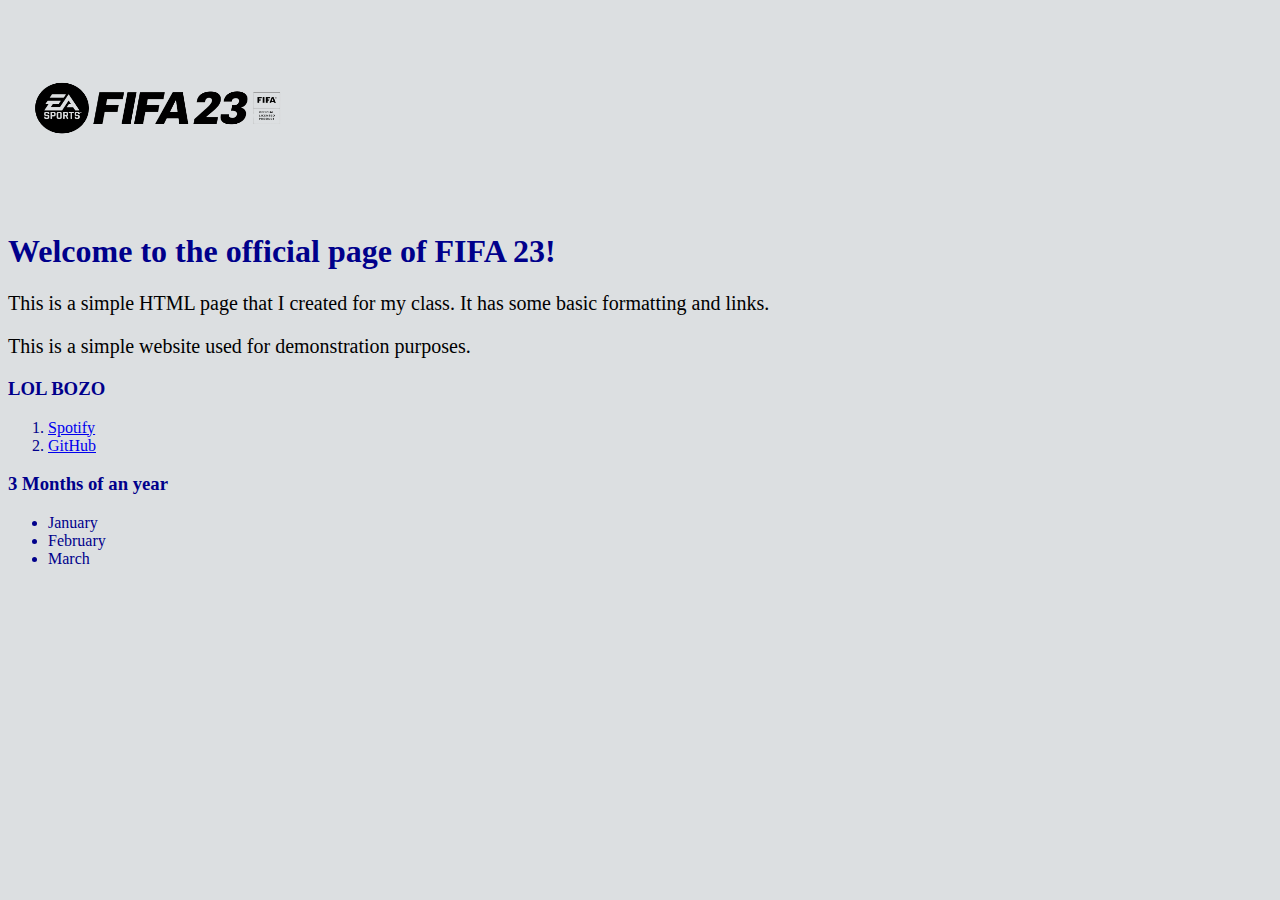
<file: Web Scraping/index.html>
<!DOCTYPE html>
    <head>
        <title>SEO</title>
        <link rel="stylesheet" href="style.css">
    </head>
    <body style="background-color: #dcdfe1">    
        <a href="https://www.ea.com/games/fifa/fifa-23"target="_blank"><img src="img\fifa24.png" width="300" height="200" ></a>
        <h1>Welcome to the official page of FIFA 23!</h1>
            <p >This is a simple HTML page that I created for my class.  It has some basic formatting and links.</p>
            <p >This is a simple website used for demonstration purposes.</p>
            <div>
                <h3 class="headings">LOL BOZO</h3>
            </div>
            <ol>
                <li><a href="https://open.spotify.com"target="_blank">Spotify</a></li>
                <li><a href="https://github.com"target="_blank">GitHub</a></li>
            </ol>
            <h3>3 Months of an year</h3>
            <ul class="month">
                <li>January</li>
                <li>February</li>
                <li>March</li>
              </ul>
        </body>

</html>
</file>
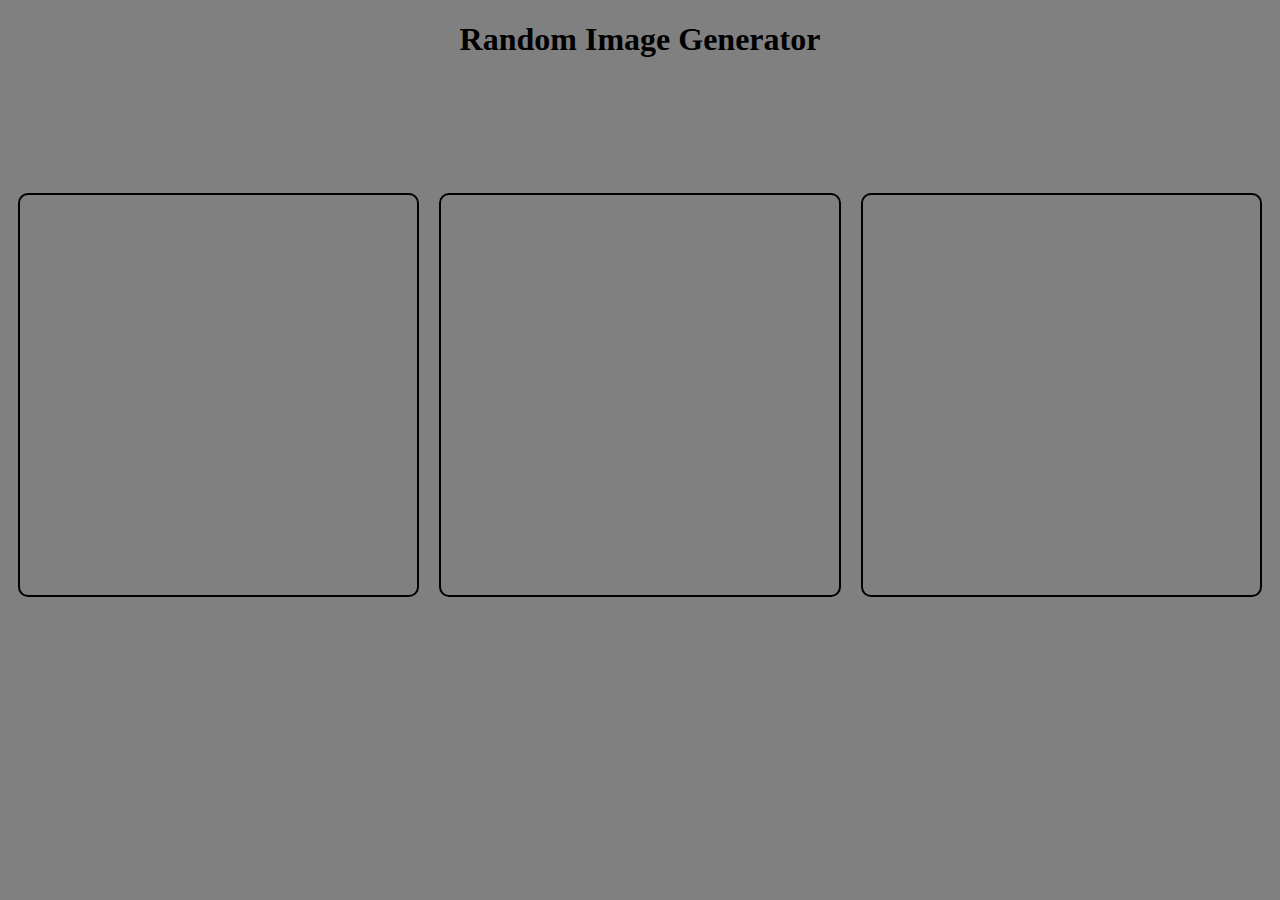
<file: Day5/bg(23).html>
<!DOCTYPE html>
<head>
    <title>BG</title>
    <link rel="stylesheet" href="bg.css">
</head>
<body>
    <h1>Random Image Generator</h1>
    <div class="alldiv">
    <div class="div1">
    </div>
    <div class="div2">
    </div>
    <div class="div3">
    </div>
    </div>  
</body>
</html>
</file>
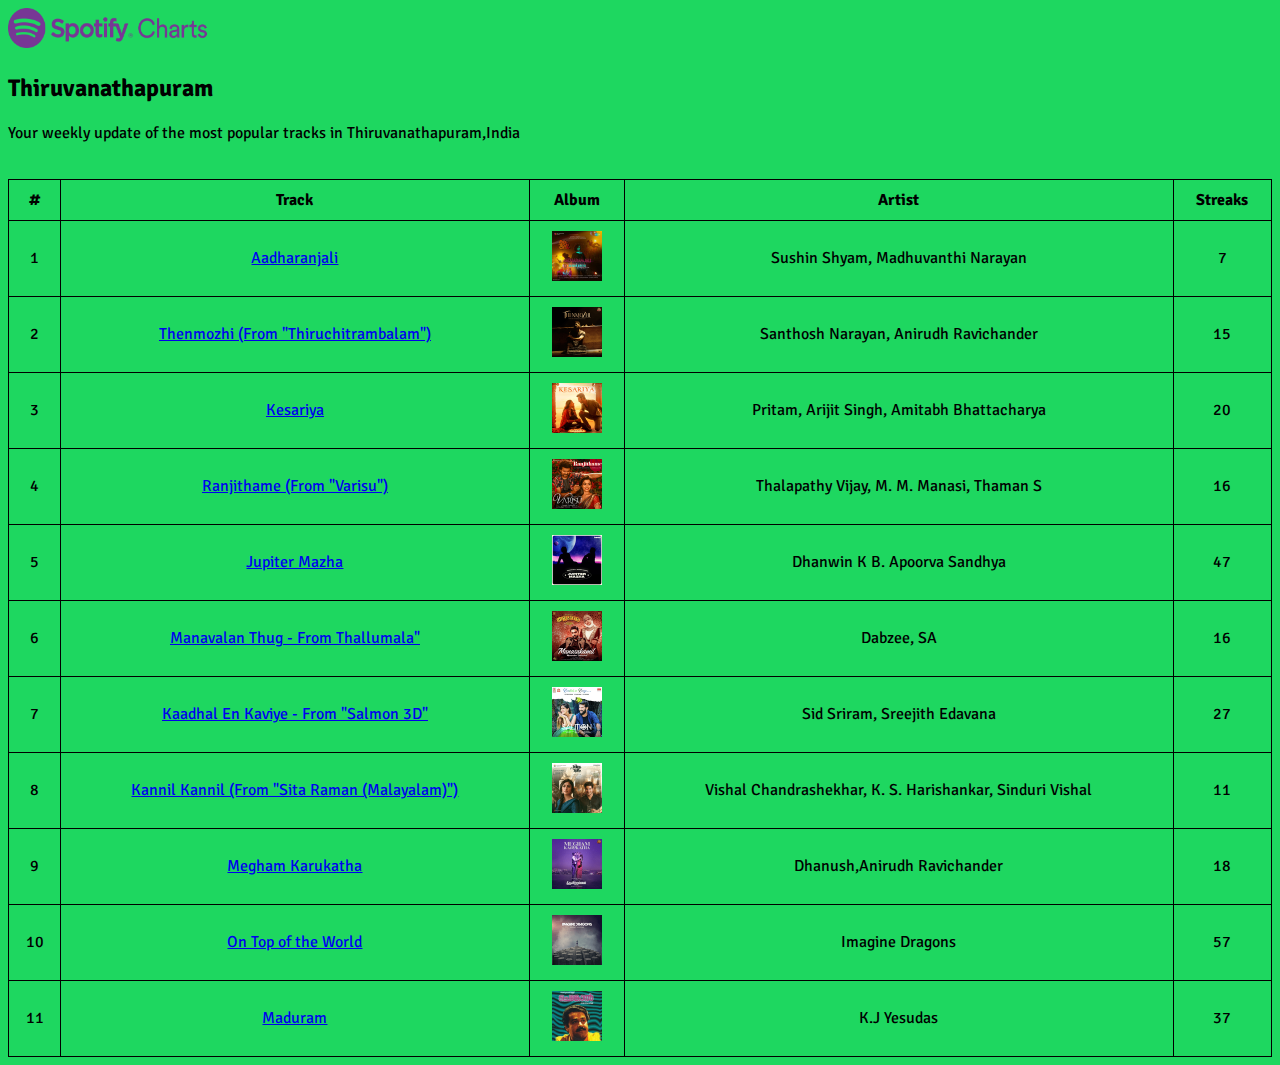
<file: Day5/spotify(25).html>
<!DOCTYPE html>
<html>
<head>
  <title>Spotify Charts</title>
  <link rel="stylesheet" href="sp.css">
  <link rel="preconnect" href="https://fonts.googleapis.com">
<link rel="preconnect" href="https://fonts.gstatic.com" crossorigin>
<link href="https://fonts.googleapis.com/css2?family=Poppins:wght@100;200;300;400;600;700&family=Roboto:ital,wght@1,100&family=Signika&display=swap" rel="stylesheet">
</head>
<body>
<a href="https://charts.spotify.com/home" target="_blank"><img src="images/logo.png"alt="spotify charts" width="200" height="40"></a>
<br>
<h2>Thiruvanathapuram</h2>
<p>Your weekly update of the most popular tracks in Thiruvanathapuram,India</p>
<br>
  <table>
    <thead>
      <tr>
        <th>#</th>
        <th>Track</th>
        <th>Album</th>
        <th>Artist</th>
        <th>Streaks</th>
      </tr>
    </thead>
    
    <tbody>
      <tr>
        <td>1</td>
        <td><a href="https://open.spotify.com/track/1h819b9tDPeqf9oKltPQ2Q" target="_blank">Aadharanjali</a></td>
        <td><a href="https://open.spotify.com/track/1h819b9tDPeqf9oKltPQ2Q?si=966f54140f5b4ae6" target="_blank"><img src="images/1.jpg" alt="romanjam"></a></td>
        <td>Sushin Shyam, Madhuvanthi Narayan</td>
        <td>7</td>
      </tr>
      
      <tr>
        <td>2</td>
        <td><a href="https://open.spotify.com/track/1Nr46gjiP50uPsz30gYhAd" target="_blank">Thenmozhi (From "Thiruchitrambalam")</a></td>
        <td><a href="https://open.spotify.com/track/6VBhH7CyP56BXjp8VsDFPZ?si=996f1adbcde3407f" target="_blank"><img src="images/2.png" alt="q"></a></td>
        <td>Santhosh Narayan, Anirudh Ravichander</td>
        <td>15</td>
      </tr>
      
      <tr>
        <td>3</td>
        <td><a href="https://open.spotify.com/track/6VBhH7CyP56BXjp8VsDFPZ" target="_blank">Kesariya</a></td>
        <td><a href="https://open.spotify.com/album/2rb5MvYTmGJLkold51zgxr?si=7a5f88b733944331" target="_blank"><img src="images/3.png" alt="q"></a></td>  
        <td>Pritam, Arijit Singh, Amitabh Bhattacharya</td>
        <td>20</td>
      </tr>
      
      <tr>
        <td>4</td>
        <td><a href="https://open.spotify.com/track/1LbBOhicFmu7ktJqIHCELt" target="_blank">Ranjithame (From "Varisu")</a></td>
        <td><a href="https://open.spotify.com/track/1LbBOhicFmu7ktJqIHCELt?si=4b71dc99c2424ac0" target="_blank"><img src="images/4.png" alt="q"></a></td>
        <td>Thalapathy Vijay, M. M. Manasi, Thaman S</td>
        <td>16</td>
      </tr>
      
      <tr>
        <td>5</td>  
        <td><a href="https://open.spotify.com/track/4Rvo7kWVZJCst0cOS7Md3p" target="_blank">Jupiter Mazha</a></td>
        <td><a href="https://open.spotify.com/track/4Rvo7kWVZJCst0cOS7Md3p?si=f410ca94d9a94d7e" target="_blank"><img src="images/5.png" alt="q"></a></td>
        <td>Dhanwin K B. Apoorva Sandhya</td>
        <td>47</td>
      </tr>
      
      <tr>
        <td>6</td>
        <td><a href="https://open.spotify.com/track/0MHiYjjcHNYM9KURa6NveF" target="_blank">Manavalan Thug - From Thallumala"</a></td>
        <td><a href="https://open.spotify.com/track/0MHiYjjcHNYM9KURa6NveF?si=33fc019391a4410e" target="_blank"><img src="images/6.png" alt="q"></a></td>
        <td>Dabzee, SA</td>
        <td>16</td>
      </tr>
      
      <tr>
        <td>7</td>
        <td><a href="https://open.spotify.com/track/6XYQvYJzHjK5150Vl7NKfJ" target="_blank">Kaadhal En Kaviye - From "Salmon 3D"</a></td>
        <td><a href="https://open.spotify.com/track/6XYQvYJzHjK5150Vl7NKfJ?si=427fc5d755ff4d76" target="_blank"><img src="images/7.png" alt="q"></a></td>
        <td>Sid Sriram, Sreejith Edavana</td>
        <td>27</td>
      </tr>
      
      <tr>
        <td>8</td>
        <td><a href="https://open.spotify.com/track/63vWEUXhpgghscp9FgvCMG" target="_blank">Kannil Kannil (From "Sita Raman (Malayalam)")</a></td>
        <td><a href="https://open.spotify.com/track/63vWEUXhpgghscp9FgvCMG?si=c1ea704c3a2e4502" target="_blank"><img src="images/8.png" alt="q"></a></td>
        <td>Vishal Chandrashekhar, K. S. Harishankar, Sinduri Vishal</td>
        <td>11</td>
      </tr>
      
      <tr>
        <td>9</td>
        <td><a href="https://open.spotify.com/track/6TQS7URegxmcb8tTNpoXzi" target="_blank">Megham Karukatha</a></td>
        <td><a href="https://open.spotify.com/track/6TQS7URegxmcb8tTNpoXzi?si=62e12739492f423f" target="_blank"><img src="images/9.png" alt="q"></a></td>
        <td>Dhanush,Anirudh Ravichander</td>
        <td>18</td>
      </tr>
      
      <tr>
        <td>10</td>
        <td><a href="https://open.spotify.com/track/213x4gsFDm04hSqIUkg88w" target="_blank">On Top of the World</a></td>
        <td><a href="https://open.spotify.com/track/213x4gsFDm04hSqIUkg88w?si=03cde7a5617744d1" target="_blank"><img src="images/10.png" alt="q"></a></td>
        <td>Imagine Dragons</td>
        <td>57</td>
      </tr>
      
      <tr>
        <td>11</td>
        <td><a href="https://open.spotify.com/track/0u9WM3lzcOy6EWzdmCRMH5" target="_blank">Maduram</a></td>
        <td><a href="https://open.spotify.com/track/0u9WM3lzcOy6EWzdmCRMH5?si=208c07badf8b4ce2" target="_blank"><img src="images/11.png" alt="q"></a></td>
        <td>K.J Yesudas</td>
        <td>37</td>
      </tr>
    </tbody>
  </table>
</body>
</html>
</file>
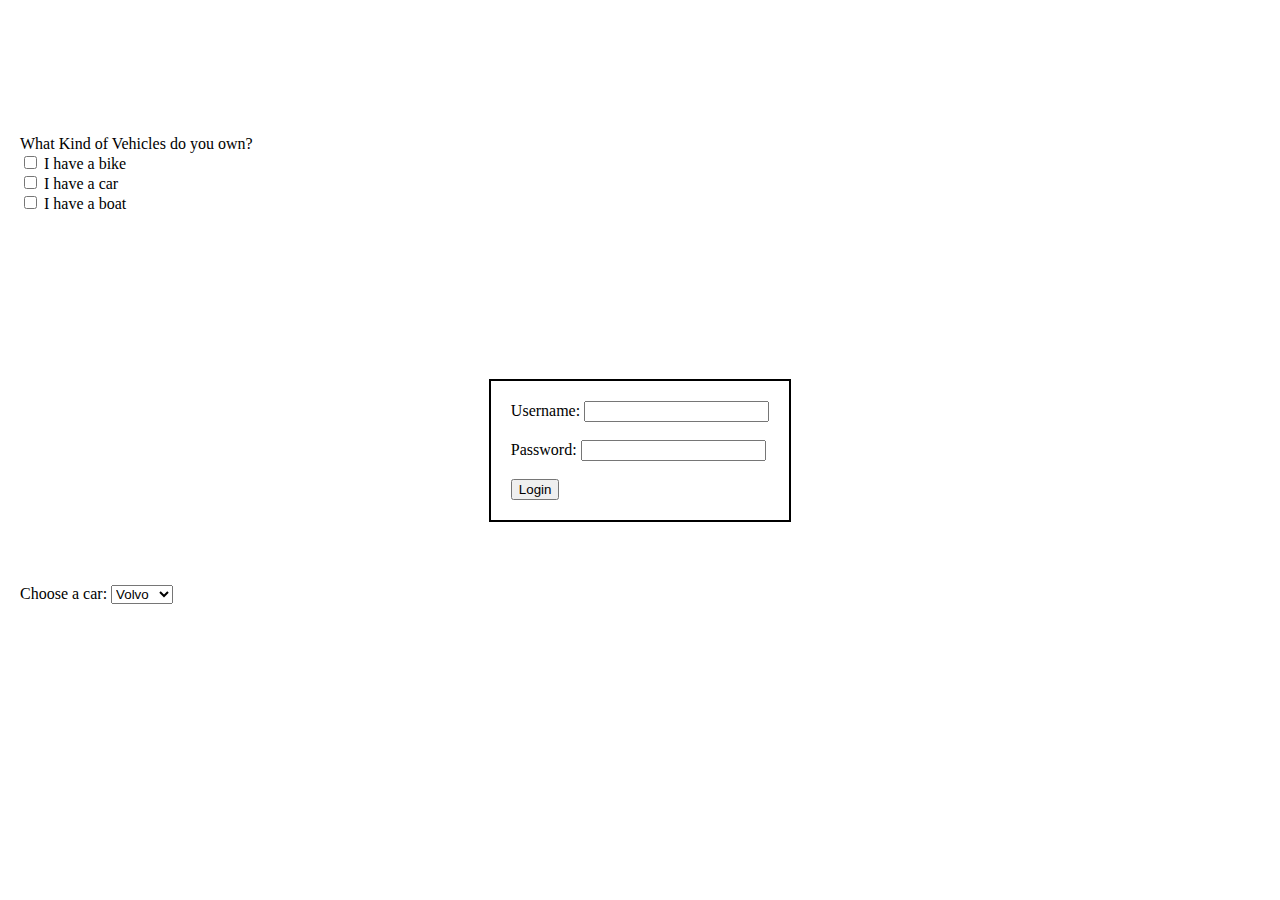
<file: Web Scraping/page.html>
<!DOCTYPE html>
<html>
<head>
    <title>Login Page</title>
    <style>
        body, html {
            height: 100%;
            margin: 0;
            display: flex;
            justify-content: center;
            align-items: center;
            flex-direction: column; 
        }
        .login {
            border: 2px solid black;
            padding: 20px;
            font-family:'Trebuchet MS';
        }
        .choose-car {
            position: absolute;
            left: 20px;
            top: 65%;
        }
        .vehicle-form {
            position: absolute;
            left: 20px;
            top: 15%;
        }
    </style>
</head>
<body>
    <form class="vehicle-form" action="">
        <label for="">What Kind of Vehicles do you own?</label>
        <br>
        <input type="checkbox" id="vehicle1" name="vehicle1" value="Bike">
        <label for="vehicle1"> I have a bike</label><br>
        <input type="checkbox" id="vehicle2" name="vehicle2" value="Car">
        <label for="vehicle2"> I have a car</label><br>
        <input type="checkbox" id="vehicle3" name="vehicle3" value="Boat">
        <label for="vehicle3"> I have a boat</label><br>
    </form>
    <div class="choose-car">
        <label for="cars">Choose a car:</label>
        <select name="cars" id="cars">
          <option value="volvo">Volvo</option>
          <option value="toyota">Toyota</option>
          <option value="bmw">BMW</option>
          <option value="audi">Audi</option>
        </select>
    </div>
    <div>
        <form class="login" action="">
            <label for="username">Username:</label>
            <input type="text" id="username" name="username">
            <br>
            <br>
            <label for="password">Password:</label>
            <input type="password" id="password" name="password">
            <br>
            <br>
            <input type="submit" value="Login">
        </form>
    </div>
</body>
</html>
</file>
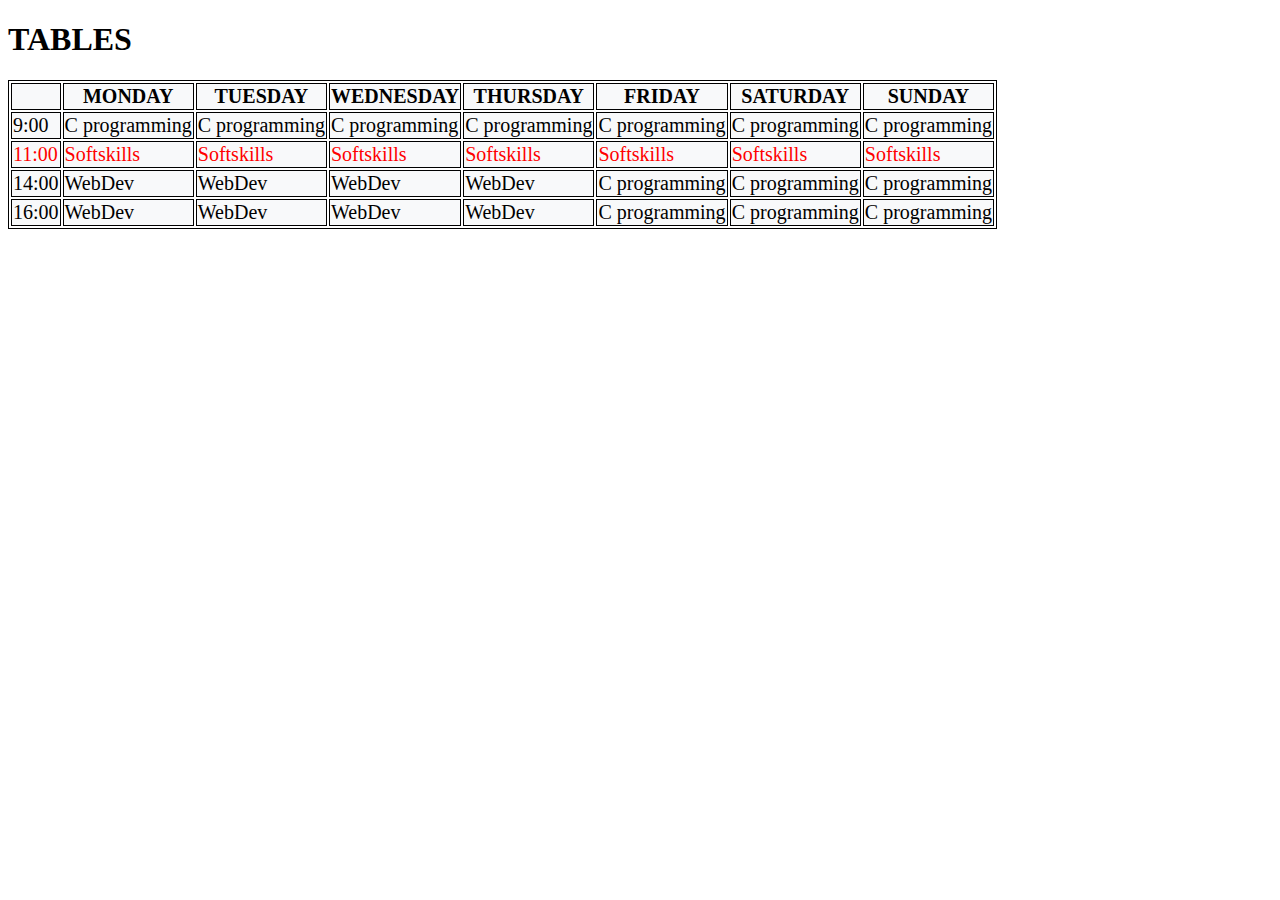
<file: Web Scraping/table.html>
<!DOCTYPE html>
<head>
<title>TABLE ORGANISATION</title>
<link rel="stylesheet" href="styles.css">
</head>
<body>
    <h1 class='center'>TABLES</h1>
<table>
    <tr>
        <th>      </th>
        <th>MONDAY</th>
        <th>TUESDAY</th>
        <th>WEDNESDAY</th>
        <th>THURSDAY</th>
        <th>FRIDAY</th>
        <th>SATURDAY</th>
        <th>SUNDAY</th>
    </tr>
    <tr>
        <td>9:00</td>
        <td>C programming</td>
        <td>C programming</td>
        <td>C programming</td>
        <td>C programming</td>
        <td>C programming</td>
        <td>C programming</td>
        <td>C programming</td>
    </tr>
    <tr class="color">
        <td>11:00</td>
        <td> Softskills</td>
        <td> Softskills</td>
        <td> Softskills</td>
        <td> Softskills</td>
        <td>Softskills</td>
        <td>Softskills</td>
        <td>Softskills</td>
    </tr>
    <tr>
        <td>14:00</td>
        <td> WebDev</td>
        <td> WebDev</td>
        <td> WebDev</td>
        <td> WebDev</td>
        <td>C programming</td>
        <td>C programming</td>
        <td>C programming</td>
    </tr>
    <tr>
        <td>16:00</td>
        <td> WebDev</td>
        <td> WebDev</td>
        <td> WebDev</td>
        <td> WebDev</td>
        <td>C programming</td>
        <td>C programming</td>
        <td>C programming</td>
    </tr>
    </table>
</body>
</file>
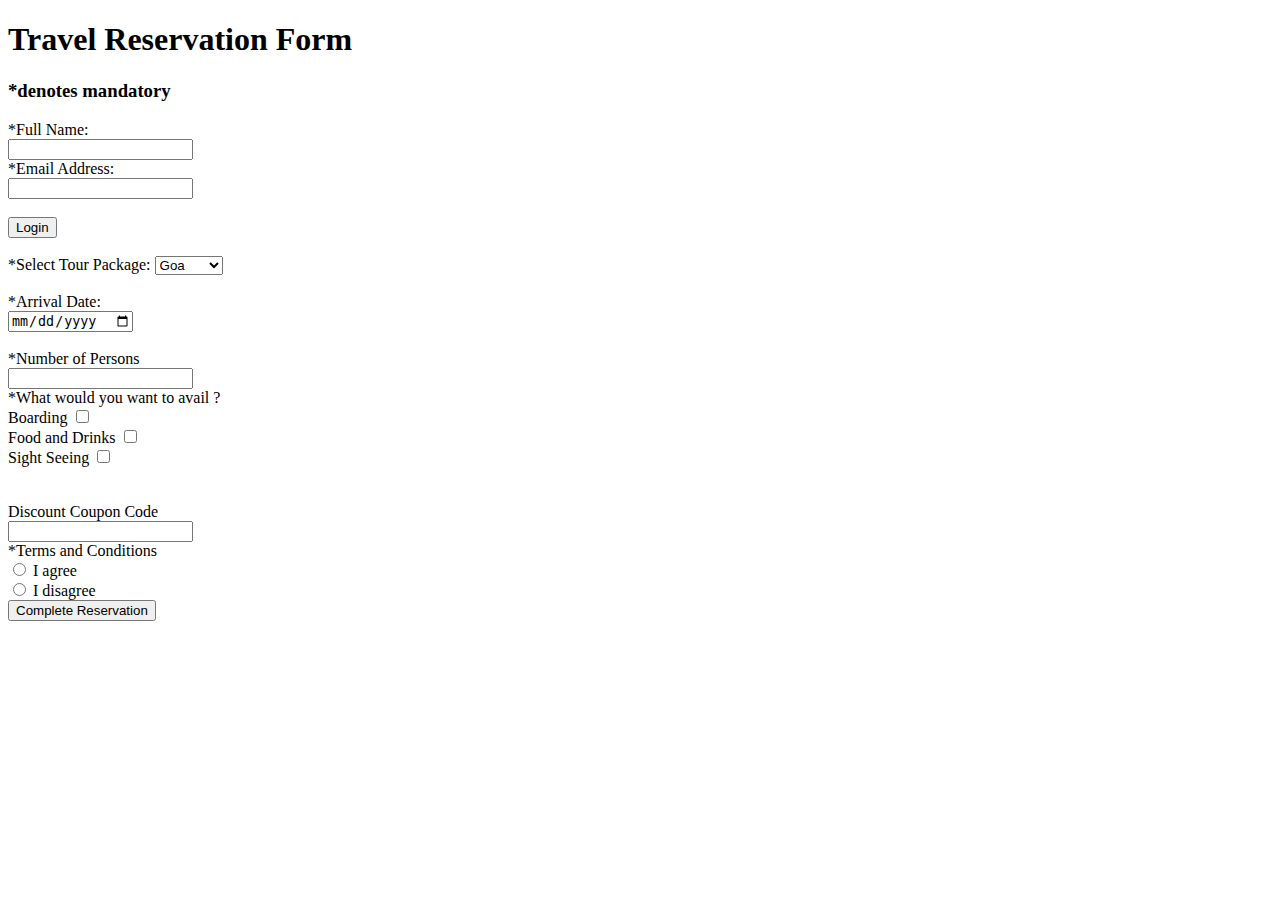
<file: Web Scraping/travelpage.html>
<!DOCTYPE html>
<head>
    <title>Reservation Page</title>
</head>
<body>
    <h1>Travel Reservation Form</h1>
    <h3>*denotes mandatory</h3>
    <div>
        <form class="login" action="">
            <label for="fullname">*Full Name:</label>
            <br>
            <input type="text" id="fullname" name="fullname" required>
            <br>
            <label for="email">*Email Address:</label>
            <br>
            <input type="email" id="email" name="email" required>
            <br>
            <br>
            <input type="submit" value="Login">
        </form>
        <br>
        <div class="choose-package">
            <label for="cars">*Select Tour Package:</label>
            <select name="tour packages" id="tour packages" required>
              <option value="goa">Goa</option>
              <option value="manali">Manali</option>
              <option value="delhi">Delhi</option>
              <option value="munnar">Munnar</option>
            </select>
        </div>
        <br>
        <form>
            <label for="arrival_date">*Arrival Date:</label>
            <br>
            <input type="date" id="arrival_date" name="arrival_date" required>
            <br>
            <br>
            <label for="no_of_persons">*Number of Persons</label>
            <br>
            <input type="number" id="no_of_persons" name="no_of_persons" required>
            <br>
        </form>
        <form action="">
            <label for="avail">*What would you want to avail ?</label>
            <br>
            <label for="boarding">Boarding</label>
            <input type="checkbox" id="boarding" name="boarding" value="Boarding"><br>
            <label for="food">Food and Drinks</label>
            <input type="checkbox" id="food" name="food" value="Food"><br>
            <label for="sight_seeing">Sight Seeing</label>   
            <input type="checkbox" id="sight_seeing" name="sight_seeing" value="Sight Seeing"><br>
            <br>
            <br>
        </form>
        <form>
            <label for="coupon_code">Discount Coupon Code</label>
            <br>
            <input type="text" id="coupon_code" name="coupon_code">
            <br>
            <label for="terms">*Terms and Conditions</label>
            <br>
            <input type="radio" id="terms" name="terms" value="Agree">
            <label for="terms">I agree</label><br>
            <input type="radio" id="conditions" name="terms" value="Disagree">
            <label for="conditions">I disagree</label><br>
            <button type="button" onclick="alert('Reservation Successful')">Complete Reservation</button>
        </form>
    </div>
</body>
</html>
</file>
<file: Web Scraping/style.css>
body {
    background-color: lightblue;
  }
  
  h1{
    font-family: Trebuchet MS;
    color: darkblue;
    text-align:left;
  }
  h3{
    font-family: Trebuchet MS;
    color: darkblue;
    text-align: left;
  }
  ul{
    font-family: Trebuchet MS;
    color: darkblue;
    text-align: left;
  }
  ol{
    font-family: Trebuchet MS;
    color: darkblue;
    text-align: left;
  }
  p {
    font-family: Trebuchet MS;
    font-size: 20px;
  }
</file>
<file: Day5/bg.css>
body{
    background-color: grey;
    text-align: center;
}
.alldiv {
    display: flex;
    justify-content: center;
    align-items: center;
    height: 70vh;
}

.div1, .div2, .div3 {
    width: 400px;
    height: 400px;
    background-position: center;
    margin: 10px; 
    display: inline-block; 
    border-radius: 10px;
    border: 2px solid black;
}

.div1 {
    background-image: url(https://picsum.photos/536/354);
}

.div2 {
    background-image: url(https://picsum.photos/seed/picsum/536/354);
}

.div3 {
    background-image: url(https://picsum.photos/id/1084/536/354?grayscale);
}
</file>
<file: Day5/sp.css>
body{
    background-color: rgb(30 215 96);
    font-family: 'Poppins', sans-serif;
    font-family: 'Roboto', sans-serif;
    font-family: 'Signika', sans-serif;
}

table {
    border-collapse: collapse;
    width: 100%;
  }
  
  th {
    border: 1px solid black;
    text-align: center;
    padding: 10px;
  }
  
  td {
    border: 1px solid black;
    text-align: center;
    padding: 10px;
  }  
td img{
    width: 50px;
    height: 50px;
}
</file>
<file: Web Scraping/styles.css>
.color{
    color:red
}
table, th, td {
    border:1px solid black;
  }
  table tr{
    background-color:#f8f9fa;
    font-family: 'Trebuchet MS';
    font-size: 20px;
  }
</file>
